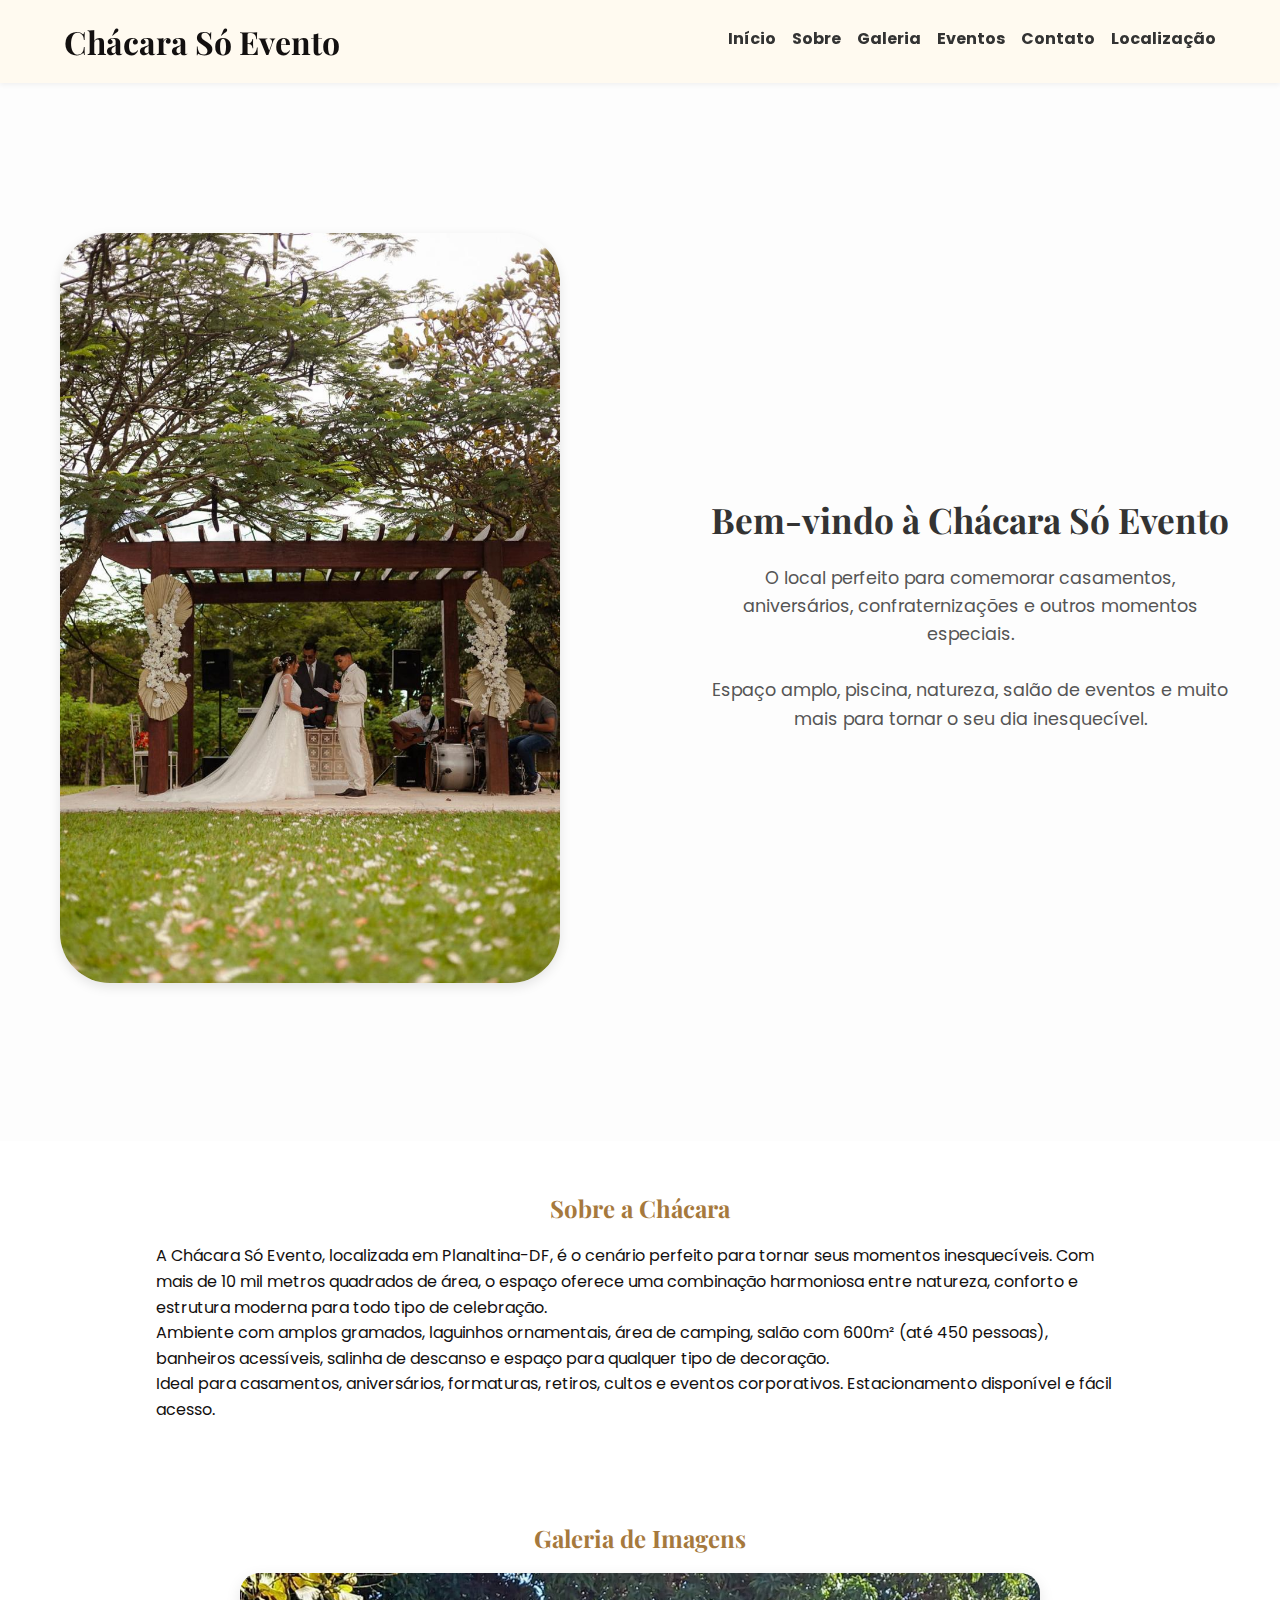
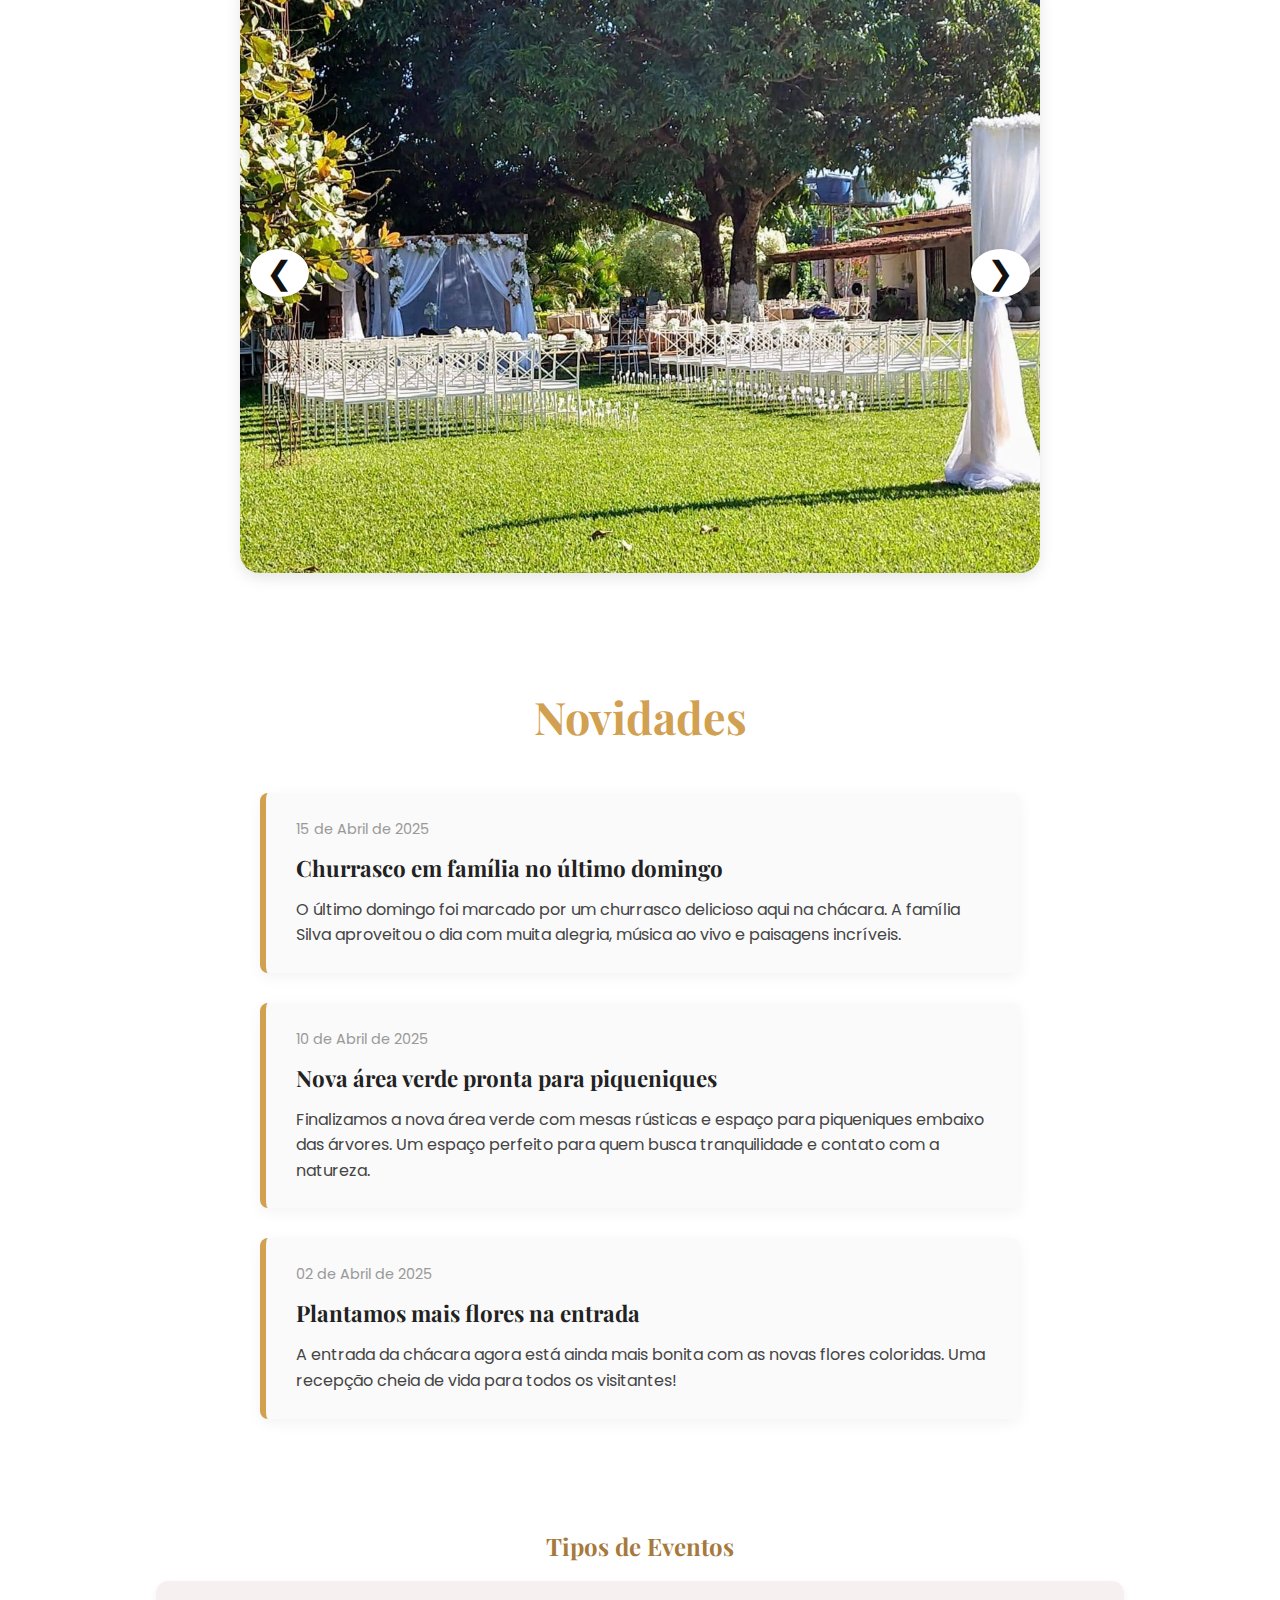
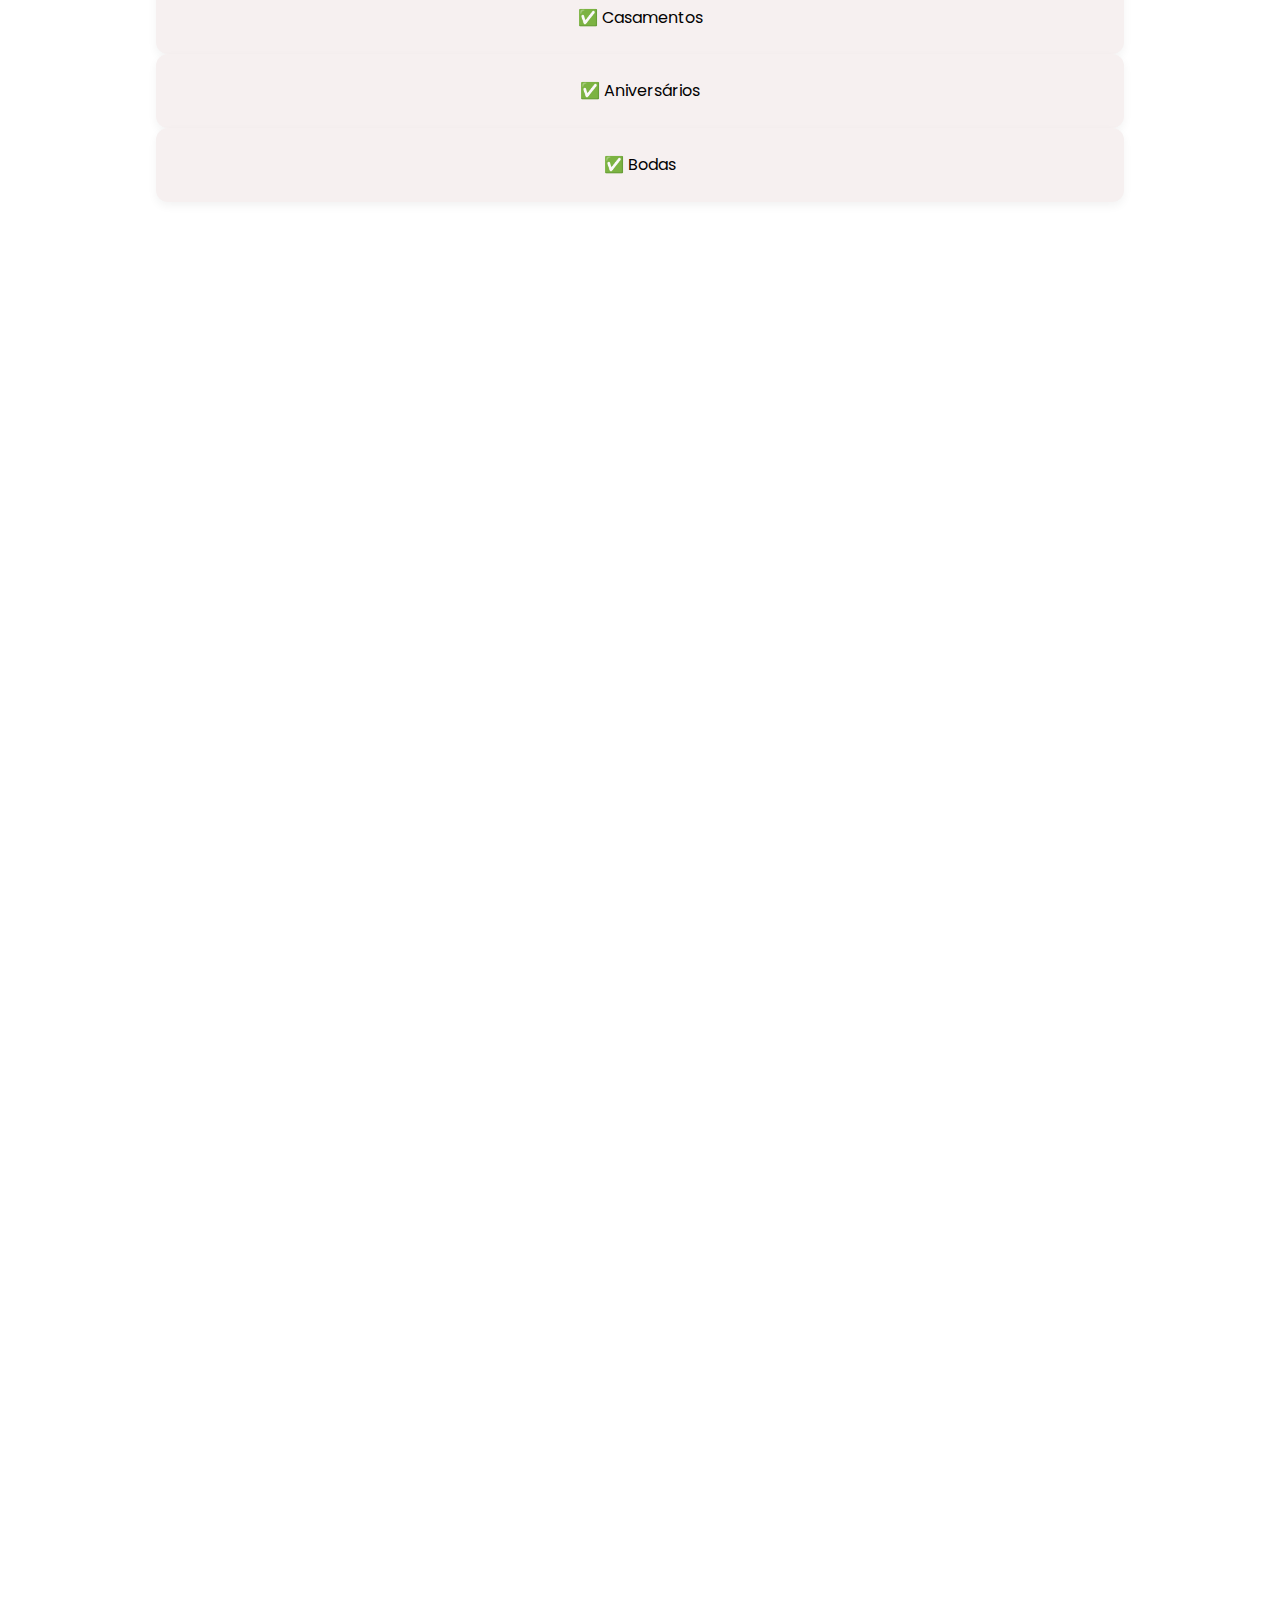
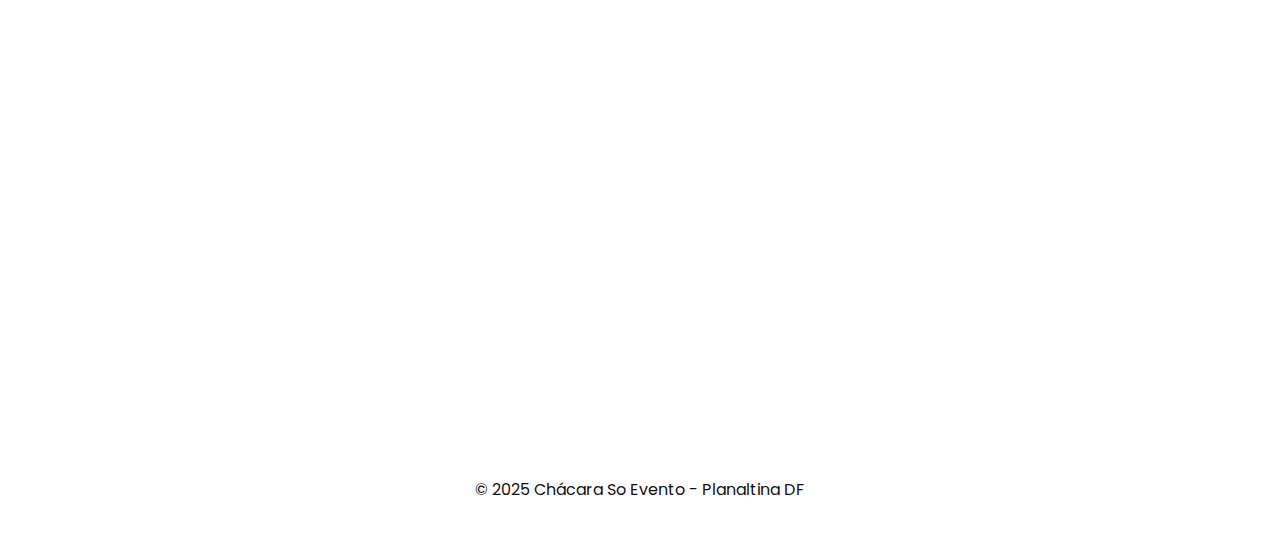
<file: index.html>
<!DOCTYPE html>
<html lang="pt-BR">
<head>
  <meta charset="UTF-8" />
  <meta name="viewport" content="width=device-width, initial-scale=1.0" />
  <title>Chácara Só  Evento - Planaltina DF</title>
  <link rel="stylesheet" href="stryl.css" />
  <link href="https://fonts.googleapis.com/css2?family=Poppins:wght@300;400;600&family=Playfair+Display:wght@500;700&display=swap" rel="stylesheet">
  <link rel="shortcut icon" href="imgs/icone.png" type="image/x-icon">
</head>
<body>

  <header>
    
    <div class="container">
      <h1>Chácara Só Evento</h1>
      <nav>
        <ul>
          <li><a href="#inicio">Início</a></li>
          <li><a href="#sobre">Sobre</a></li>
          <li><a href="#galeria">Galeria</a></li>
          <li><a href="#eventos">Eventos</a></li>
          <li><a href="#contato">Contato</a></li>
          <li><a href="#localizacao">Localização</a></li>
        </ul>
      </nav>
    </div>
  </header>

  
    <section id="inicio" class="hero" >
      <div class="hero-img">
        <img src="imgs/verde.jpg" alt="Chácara Sol & Evento" style="width: 100%;  max-width: 500px;  height: auto;  border-radius: 50px;  box-shadow: 0 4px 12px rgba(0, 0, 0, 0.1);" >
      </div>
      <div class="hero-text" style="flex: 1; min-width: 300px;">
        <h2 style="font-size: 2.2rem; color: #333;">Bem-vindo à Chácara Só Evento</h2>
        <p style="font-size: 1.1rem; color: #555; margin-top: 10px;">
          O local perfeito para comemorar casamentos, aniversários, confraternizações e outros momentos especiais.<br><br>
          Espaço amplo, piscina, natureza, salão de eventos e muito mais para tornar o seu dia inesquecível.
        </p>
      </div>
    </section>

    <section id="sobre" class="sobre">
      <h2>Sobre a Chácara</h2>
      <p>A Chácara Só Evento, localizada em Planaltina-DF, é o cenário perfeito para tornar seus momentos inesquecíveis. Com mais de 10 mil metros quadrados de área, o espaço oferece uma combinação harmoniosa entre natureza, conforto e estrutura moderna para todo tipo de celebração.</p>
      <p>Ambiente com amplos gramados, laguinhos ornamentais, área de camping, salão com 600m² (até 450 pessoas), banheiros acessíveis, salinha de descanso e espaço para qualquer tipo de decoração.</p>
      <p>Ideal para casamentos, aniversários, formaturas, retiros, cultos e eventos corporativos. Estacionamento disponível e fácil acesso.</p>
    </section>

    <section id="galeria" class="galeria">
      <h2>Galeria de Imagens</h2>
      <div class="carousel">
        <img src="imgs/chácara.jpg" class="slide active" />
        <img src="imgs/piscina.jpg" class="slide" />
        <img src="imgs/verde.jpg" class="slide" />
        <img src="imgs/ch2.jpg" class="slide" />
        <img src="imgs/ch3.jpg" class="slide" />
        <img src="imgs/ch4.jpg" class="slide" />
        <img src="imgs/ch5.jpg" class="slide" />
        <button class="prev">&#10094;</button>
        <button class="next">&#10095;</button>
      </div>
    </section>

    <section class="blog">
      <h2 class="titulo-blog">Novidades</h2>
  
      <div class="post">
        <span class="data">15 de Abril de 2025</span>
        <h3>Churrasco em família no último domingo</h3>
        <p>O último domingo foi marcado por um churrasco delicioso aqui na chácara. A família Silva aproveitou o dia com muita alegria, música ao vivo e paisagens incríveis.</p>
      </div>
  
      <div class="post">
        <span class="data">10 de Abril de 2025</span>
        <h3>Nova área verde pronta para piqueniques</h3>
        <p>Finalizamos a nova área verde com mesas rústicas e espaço para piqueniques embaixo das árvores. Um espaço perfeito para quem busca tranquilidade e contato com a natureza.</p>
      </div>
  
      <div class="post">
        <span class="data">02 de Abril de 2025</span>
        <h3>Plantamos mais flores na entrada</h3>
        <p>A entrada da chácara agora está ainda mais bonita com as novas flores coloridas. Uma recepção cheia de vida para todos os visitantes!</p>
      </div>
  
    </section>



    <section id="eventos" class="eventos">
      <h2>Tipos de Eventos</h2>
      <div class="evento-cards">
        <div class="card">✅ Casamentos</div>
        <div class="card">✅ Aniversários</div>
        <div class="card">✅ Bodas</div>
        <div class="card">✅ Formaturas</div>
        <div class="card">✅ Confraternizações</div>
        <div class="card">✅ Eventos de empresa</div>
        <div class="card">✅ Retiros e cultos</div>
      </div>
    </section>
    
    <section id="contato" class="contato">
      <h2>Fale Conosco</h2>
      <div class="contato-cards">
        <a class="card" href="https://wa.me/5561996049062" target="_blank">
          📞 WhatsApp<br>(61) 99604-9062
        </a>
        <a class="card" href="https://instagram.com/chacarasoeventoplanaltinadf" target="_blank">
          📸 Instagram<br>@chacarasoeventoplanaltinadf
        </a>
        <a class="card" href="mailto:soeventoplanaltina@gmail.com">
          📧 E-mail<br>soeventoplanaltina@gmail.com
        </a>
      </div>
    </section>
    
    <section id="localizacao" class="localizacao">
      <h2>Localização</h2>
      <iframe src="https://maps.app.goo.gl/wyysvCi36EM5ueGe6?g_st=iwb" width="100%" height="300" style="border:0;" allowfullscreen loading="lazy"></iframe>
      <p>Planaltina - DF | Estacionamento no local</p>
    </section>
    
    <section class="orcamento">
      <a class="botao-orcamento" href="https://wa.me/5561996049062" target="_blank">💬 Fazer Orçamento / Agendar Evento</a>
    </section>
    
    <section class="diferenciais">
      <h2>Diferenciais da Chácara</h2>
      <div class="evento-cards">
        <div class="card">✔️ Espaço amplo</div>
        <div class="card">✔️ Contato com a natureza</div>
        <div class="card">✔️ Área coberta e aberta</div>
        <div class="card">✔️ Segurança</div>
        <div class="card">✔️ Boa localização</div>
      </div>
    </section>
    
    <footer>
      <p>&copy; 2025 Chácara So Evento - Planaltina DF</p>
    </footer>
  
  <script src="srcipt.js"></script>
</body>
</file>
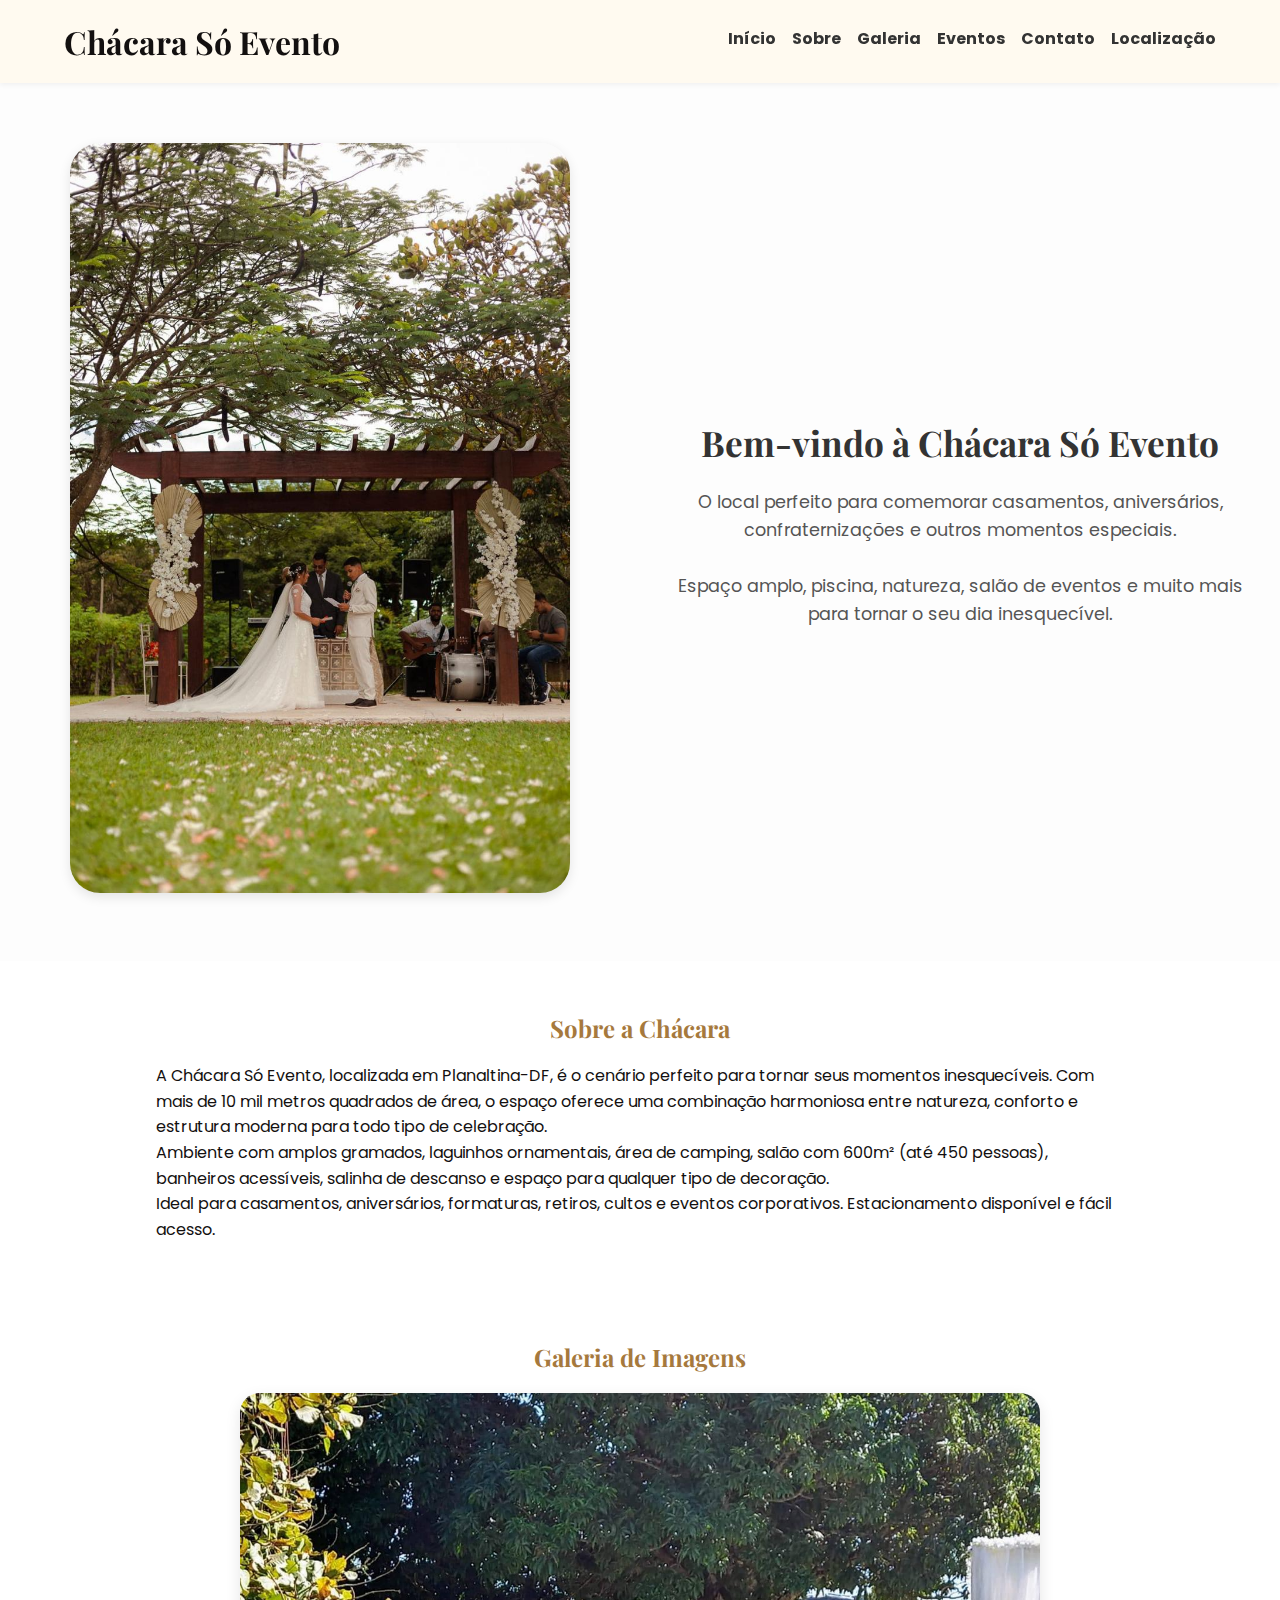
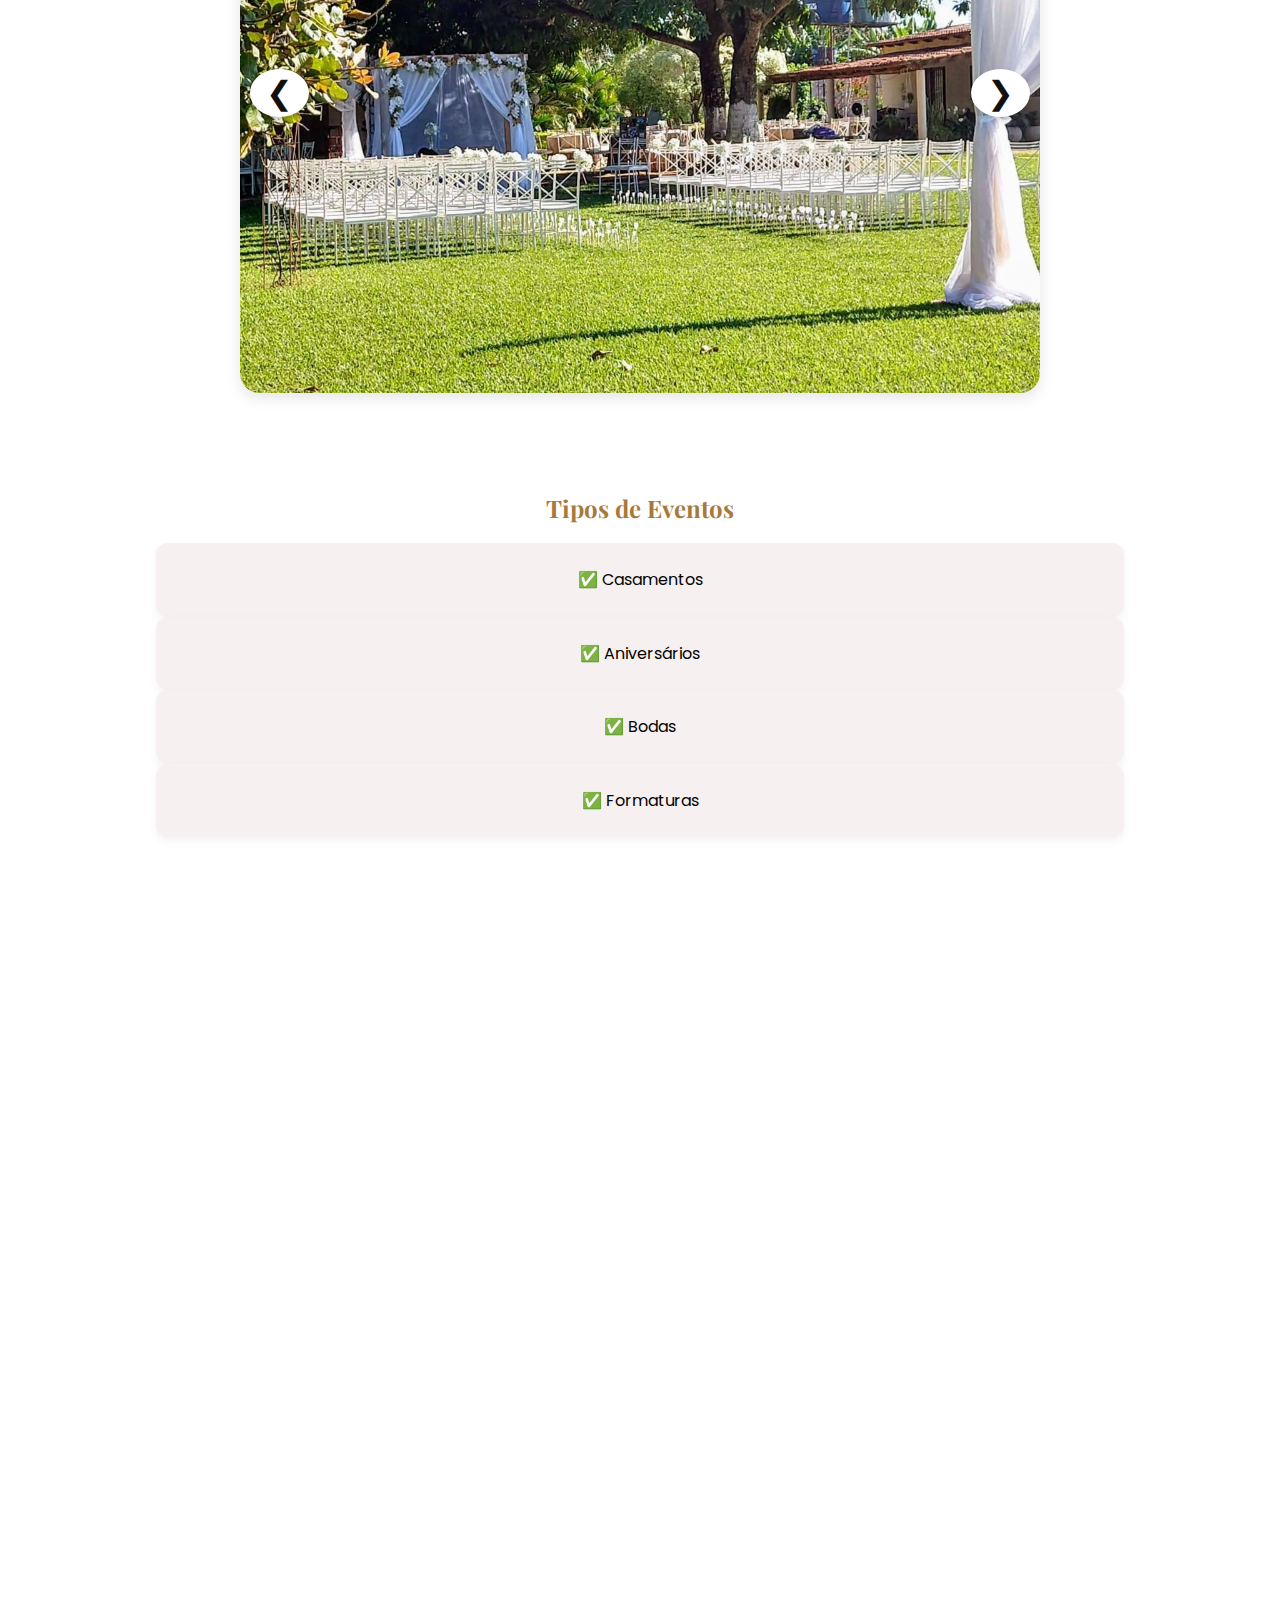
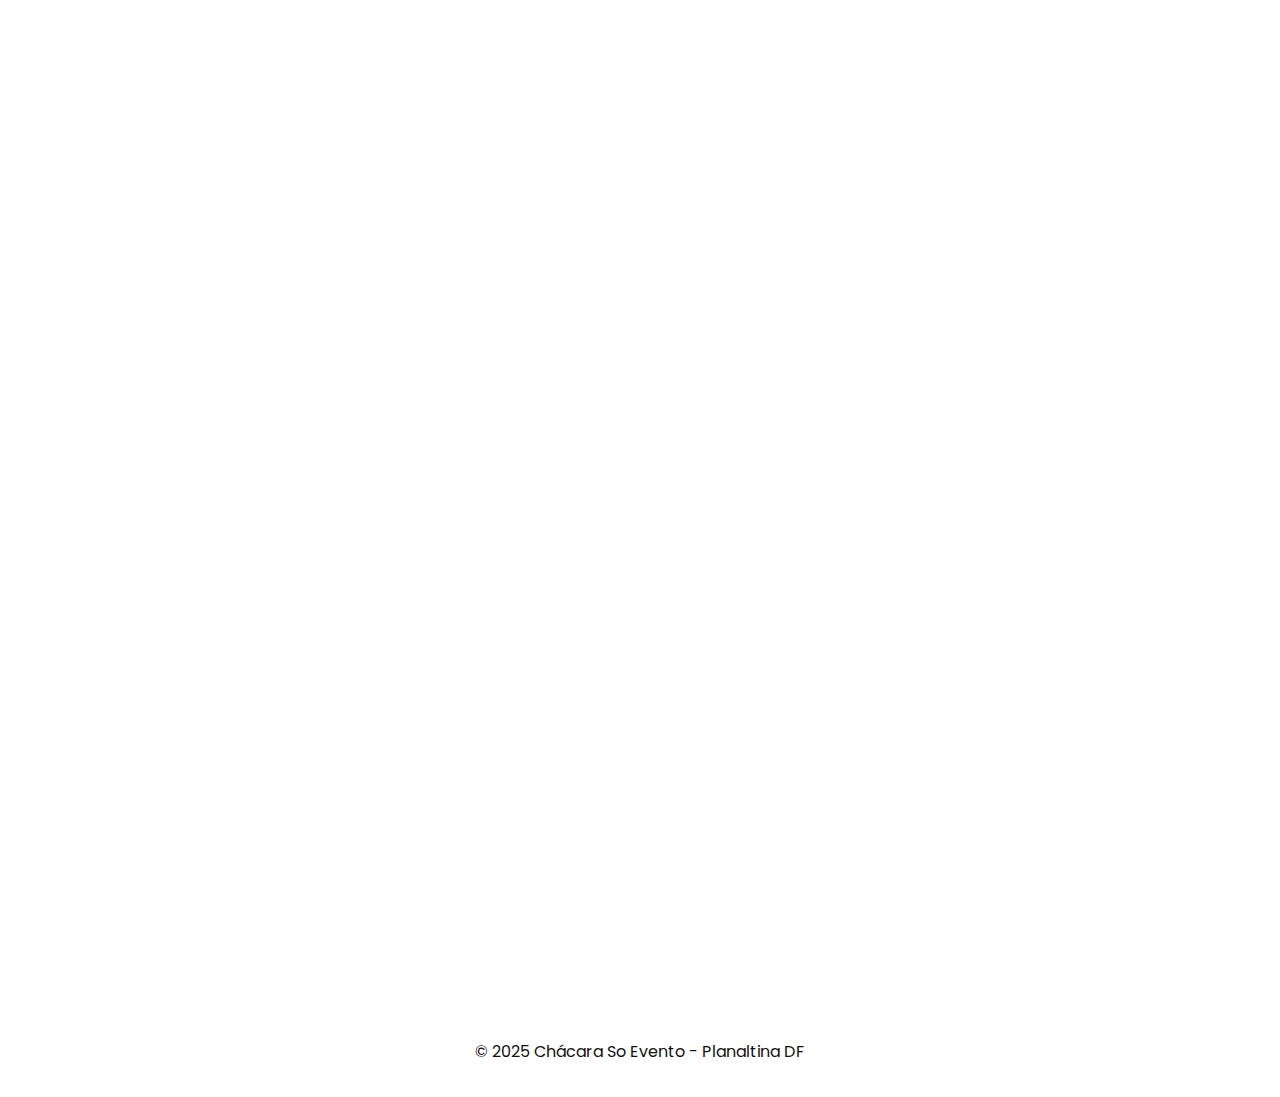
<file: chacara/index.html>
<!DOCTYPE html>
<html lang="pt-BR">
<head>
  <meta charset="UTF-8" />
  <meta name="viewport" content="width=device-width, initial-scale=1.0" />
  <title>Chácara Só  Evento - Planaltina DF</title>
  <link rel="stylesheet" href="stryl.css" />
  <link href="https://fonts.googleapis.com/css2?family=Poppins:wght@300;400;600&family=Playfair+Display:wght@500;700&display=swap" rel="stylesheet">
  <link rel="shortcut icon" href="imgs/icone.png" type="image/x-icon">
</head>
<body>

  <header>
    
    <div class="container">
      <h1>Chácara Só Evento</h1>
      <nav>
        <ul>
          <li><a href="#inicio">Início</a></li>
          <li><a href="#sobre">Sobre</a></li>
          <li><a href="#galeria">Galeria</a></li>
          <li><a href="#eventos">Eventos</a></li>
          <li><a href="#contato">Contato</a></li>
          <li><a href="#localizacao">Localização</a></li>
        </ul>
      </nav>
    </div>
  </header>

  
  <section id="inicio" class="hero" style="display: flex; align-items: center; justify-content: center; padding: 60px 20px; gap: 40px; flex-wrap: wrap; background-color: #fdfdfd;">
    <div class="hero-img" style="flex: 1; min-width: 100px;">
      <img src="imgs/verde.jpg" alt="Chácara Sol & Evento" style="width: 100%; border-radius: 30px; box-shadow: 0 4px 12px rgba(0, 0, 0, 0.1); width: 500px; height: 750px;">
    </div>
    <div class="hero-text" style="flex: 1; min-width: 300px;">
      <h2 style="font-size: 2.2rem; color: #333;">Bem-vindo à Chácara Só Evento</h2>
      <p style="font-size: 1.1rem; color: #555; margin-top: 10px;">
        O local perfeito para comemorar casamentos, aniversários, confraternizações e outros momentos especiais.<br><br>
        Espaço amplo, piscina, natureza, salão de eventos e muito mais para tornar o seu dia inesquecível.
      </p>
    </div>
  </section>

  <section id="sobre" class="sobre">
    <h2>Sobre a Chácara</h2>
    <p>A Chácara Só Evento, localizada em Planaltina-DF, é o cenário perfeito para tornar seus momentos inesquecíveis. Com mais de 10 mil metros quadrados de área, o espaço oferece uma combinação harmoniosa entre natureza, conforto e estrutura moderna para todo tipo de celebração.</p>
    <p>Ambiente com amplos gramados, laguinhos ornamentais, área de camping, salão com 600m² (até 450 pessoas), banheiros acessíveis, salinha de descanso e espaço para qualquer tipo de decoração.</p>
    <p>Ideal para casamentos, aniversários, formaturas, retiros, cultos e eventos corporativos. Estacionamento disponível e fácil acesso.</p>
  </section>

  <section id="galeria" class="galeria">
    <h2>Galeria de Imagens</h2>
    <div class="carousel">
      <img src="imgs/chácara.jpg" class="slide active" />
      <img src="imgs/piscina.jpg" class="slide" />
      <img src="imgs/verde.jpg" class="slide" />
      <button class="prev">&#10094;</button>
      <button class="next">&#10095;</button>
    </div>
  </section>

  <section id="eventos" class="eventos">
    <h2>Tipos de Eventos</h2>
    <div class="evento-cards">
      <div class="card">✅ Casamentos</div>
      <div class="card">✅ Aniversários</div>
      <div class="card">✅ Bodas</div>
      <div class="card">✅ Formaturas</div>
      <div class="card">✅ Confraternizações</div>
      <div class="card">✅ Eventos de empresa</div>
      <div class="card">✅ Retiros e cultos</div>
    </div>
  </section>
  
  <section id="contato" class="contato">
    <h2>Fale Conosco</h2>
    <div class="contato-cards">
      <a class="card" href="https://wa.me/5561996049062" target="_blank">
        📞 WhatsApp<br>(61) 99604-9062
      </a>
      <a class="card" href="https://instagram.com/chacarasoeventoplanaltinadf" target="_blank">
        📸 Instagram<br>@chacarasoeventoplanaltinadf
      </a>
      <a class="card" href="mailto:dnlmagalhaes2009@gmail.com">
        📧 E-mail<br>soeventoplanaltina@gmail.com
      </a>
    </div>
  </section>
  
  <section id="localizacao" class="localizacao">
    <h2>Localização</h2>
    <iframe src="https://www.google.com/maps?q=Planaltina+DF&output=embed" width="100%" height="300" style="border:0;" allowfullscreen loading="lazy"></iframe>
    <p>Planaltina - DF | Estacionamento no local</p>
  </section>
  
  <section class="orcamento">
    <a class="botao-orcamento" href="https://wa.me/5561996049062" target="_blank">💬 Fazer Orçamento / Agendar Evento</a>
  </section>
  
  <section class="diferenciais">
    <h2>Diferenciais da Chácara</h2>
    <div class="evento-cards">
      <div class="card">✔️ Espaço amplo</div>
      <div class="card">✔️ Contato com a natureza</div>
      <div class="card">✔️ Área coberta e aberta</div>
      <div class="card">✔️ Segurança</div>
      <div class="card">✔️ Boa localização</div>
    </div>
  </section>
  
  <footer>
    <p>&copy; 2025 Chácara So Evento - Planaltina DF</p>
  </footer>
  
  <script src="srcipt.js"></script>
</file>
<file: stryl.css>
* {
  margin: 0;
  padding: 0;
  color: #131010;
  font-family: 'Poppins', sans-serif;
  box-sizing: border-box;
}

h1, h2, h3, h4, h5, h6 {
  font-family: 'Playfair Display', serif;
}

body {
  color: #333;
  line-height: 1.6;
  overflow-x: hidden; 
}

header {
  position: sticky;
  top: 0;
  background: #fffaf0;
  padding: 1rem 0;
  box-shadow: 0 2px 5px rgba(0,0,0,0.05);
  z-index: 100;
  justify-content: center;
  align-items: center; 
}

.container {
  width: 90%;
  max-width: 1200px;
  margin: auto;
  display: flex;
  justify-content: space-between;
  align-items: center;
}

nav ul {
  list-style: none;
  display: flex;
  gap: 1rem;
}

nav a {
  text-decoration: none;
  color: #333;
  font-weight: bold;
  transition: color 0.3s;
  font-size: 1rem;
}

nav a:hover {
  color: #d1a050;
}
.hero {
  text-align: center;
  display: flex;
  align-items: center;
  justify-content: center;
  padding: 150px 50px;
  gap: 140px;
  flex-wrap: wrap;
  background-color: #fdfdfd;
}

.hero-img {
  flex: 1;
  min-width: 100px;
}


.hero-text {
  min-width: 280px;
  max-width: 100%;
  flex: 1;
}


.hero-text h2 {
  font-size: 2.2rem;
  color: #333;
}

.hero-text p {
  font-size: 1.1rem;
  color: #555;
  margin-top: 10px;
}

.sobre, .eventos, .contato, .localizacao, .orcamento, .diferenciais {
  padding: 3rem 1rem;
  max-width: 1000px;
  margin: auto;
}

h2 {
  color: #a6793d;
  margin-bottom: 1rem;
  text-align: center;
}

.galeria {
  padding: 3rem 1rem;
  background-color: #fff;
}

.carousel {
  position: relative;
  max-width: 800px;
  margin: auto;
}

.slide {
  display: none;
  width: 100%;
  border-radius: 20px;
  box-shadow: 0 5px 15px rgba(0,0,0,0.1);
}

.slide.active {
  display: block;
}

.prev, .next {
  position: absolute;
  top: 50%;
  transform: translateY(-50%);
  background: #fff;
  border: none;
  font-size: 2rem;
  cursor: pointer;
  padding: 0 1rem;
  border-radius: 50%;
  box-shadow: 0 2px 5px rgba(0,0,0,0.2);
}

.prev { left: 10px; }
.next { right: 10px; }

.contato-cards {
  display: flex;
  flex-wrap: wrap;
  gap: 1rem;
  justify-content: center;
}

.card {
  flex: 1 1 200px;
  text-align: center;
  padding: 1.5rem;
  background-color: #F6F0F0;
  border-radius: 12px;
  box-shadow: 0 4px 10px rgba(0,0,0,0.05);
  transition: transform 0.3s, background 0.3s;
  text-decoration: none;
  color: #030202;
}

.card:hover {
  transform: translateY(-5px);
  background-color: #F2E2B1;
}

.blog {
  max-width: 800px;
  margin: 60px auto;
  padding: 0 20px;
}

.titulo-blog {
  text-align: center;
  font-size: 2.8em;
  margin-bottom: 40px;
  color: #d1a050;
  font-weight: 700;
}

.post {
  background-color: #fafafa;
  padding: 25px 30px;
  margin-bottom: 30px;
  border-left: 6px solid #d1a050;
  border-radius: 8px;
  box-shadow: 0 4px 15px rgba(0, 0, 0, 0.05);
  transition: transform 0.3s ease;
}

.post:hover {
  transform: translateY(-5px);
}

.post .data {
  font-size: 0.9em;
  color: #999;
  display: block;
  margin-bottom: 10px;
}

.post h3 {
  font-size: 1.4em;
  margin-bottom: 10px;
  color: #222;
}

.post p {
  font-size: 1em;
  color: #444;
}
.botao-orcamento {
  display: block;
  text-align: center;
  background: #a6793d;
  color: #dbd3d3;
  padding: 1rem 2rem;
  border-radius: 30px;
  width: fit-content;
  margin: 2rem auto;
  text-decoration: none;
  transition: background 0.3s;
}

.botao-orcamento:hover {
  background: #000000;
}

footer {
  text-align: center;
  padding: 2rem;
  background: #fff;
  color: #ac1919;
  margin-top: 2rem;
}

ul {
  list-style: none;
  text-align: center;
}

ul li {
  margin-bottom: 0.5rem;
  font-size: 1.1rem;
}

@media (max-width: 850px) {
  .hero {
    flex-direction: column-reverse;
    padding-top: 30px;
    padding-bottom: 30px;
    gap: 20px;
    text-align: center;
  }

  .hero-img  {
    width: 80%; 
    height: 50px; 
    object-fit: cover; 
  }

  .hero-text h2 {
    font-size: 1.7rem;
    text-align: center;
  }

  .hero-text p {
    font-size: 1rem;
    text-align: center;
  }

  nav ul {
    justify-content: center;
    flex-wrap: wrap;
    text-align: center;
  }

  nav li {
    margin: 0 5px;
  }

  .botao-orcamento {
    padding: 0.8rem 1.5rem;
  }

  .card {
    flex: 1 1 100%;
    max-width: 100%;
    padding: 1rem;
  }

  .container {
    flex-direction: column;
    align-items: center;
    gap: 20px;
    text-align: center;
  }

  .container-tudo {
    text-align: center;
  }

  /* Novidades (Blog) */
  .blog {
    padding: 30px 15px;
  }

  .titulo-blog {
    font-size: 2.2em;
    text-align: center;
  }

  .post {
    padding: 20px;
    text-align: center;
  }

  .post h3 {
    font-size: 1.3em;
  }

  .post p {
    font-size: 0.95em;
  }
}

@media (max-width: 500px) {
  .hero-img img {
    width: 1000%; 
    height: 1000px; 
    object-fit: cover; 
    border-radius: 10px;
  }

  .hero-text h2 {
    font-size: 1.5rem;
  }

  .hero-text p {
    font-size: 0.9rem;
  }

  /* Novidades (Blog) */
  .titulo-blog {
    font-size: 1.8em;
  }

  .post {
    padding: 18px;
  }

  .post h3 {
    font-size: 1.2em;
  }

  .post p {
    font-size: 0.9em;
  }
}
</file>
<file: chacara/stryl.css>
* {
  margin: 0;
  padding: 0;
  box-sizing: border-box;
  color: #131010;
  font-family: 'Poppins', sans-serif;
}

h1, h2, h3, h4, h5, h6 {
  font-family: 'Playfair Display', serif;
}

body {
  color: #333;
  line-height: 1.6;
}

header {
  position: sticky;
  top: 0;
  background: #fffaf0;
  padding: 1rem 0;
  box-shadow: 0 2px 5px rgba(0,0,0,0.05);
  z-index: 100;
}

.container {
  width: 90%;
  max-width: 1200px;
  margin: auto;
  display: flex;
  justify-content: space-between;
  align-items: center;
}

nav ul {
  list-style: none;
  display: flex;
  gap: 1rem;
}

nav a {
  text-decoration: none;
  color: #333;
  font-weight: bold;
  transition: color 0.3s;
  font-size: 1rem;
}

nav a:hover {
  color: #d1a050;
}

.hero {
  text-align: center;
  display: flex;
  align-items: center;
  justify-content: center;
  padding: 150px 50px; /* padding grande no desktop */
  gap: 40px;
  flex-wrap: wrap;
  background-color: #fdfdfd;
}

.hero-img {
  flex: 1;
  min-width: 100px;
}

.hero-img img {
  width: 100%;
  max-width: 500px;
  height: auto;
  border-radius: 30px;
  box-shadow: 0 4px 12px rgba(0, 0, 0, 0.1);
}

.hero-text {
  flex: 1;
  min-width: 300px;
}

.hero-text h2 {
  font-size: 2.2rem;
  color: #333;
}

.hero-text p {
  font-size: 1.1rem;
  color: #555;
  margin-top: 10px;
}

.sobre, .eventos, .contato, .localizacao, .orcamento, .diferenciais {
  padding: 3rem 1rem;
  max-width: 1000px;
  margin: auto;
}

h2 {
  color: #a6793d;
  margin-bottom: 1rem;
  text-align: center;
}

.galeria {
  padding: 3rem 1rem;
  background-color: #fff;
}

.carousel {
  position: relative;
  max-width: 800px;
  margin: auto;
}

.slide {
  display: none;
  width: 100%;
  border-radius: 20px;
  box-shadow: 0 5px 15px rgba(0,0,0,0.1);
}

.slide.active {
  display: block;
}

.prev, .next {
  position: absolute;
  top: 50%;
  transform: translateY(-50%);
  background: #fff;
  border: none;
  font-size: 2rem;
  cursor: pointer;
  padding: 0 1rem;
  border-radius: 50%;
  box-shadow: 0 2px 5px rgba(0,0,0,0.2);
}

.prev { left: 10px; }
.next { right: 10px; }

.contato-cards {
  display: flex;
  flex-wrap: wrap;
  gap: 1rem;
  justify-content: center;
}

.card {
  flex: 1 1 200px;
  text-align: center;
  padding: 1.5rem;
  background-color: #F6F0F0;
  border-radius: 12px;
  box-shadow: 0 4px 10px rgba(0,0,0,0.05);
  transition: transform 0.3s, background 0.3s;
  text-decoration: none;
  color: #030202;
}

.card:hover {
  transform: translateY(-5px);
  background-color: #F2E2B1;
}

.botao-orcamento {
  display: block;
  text-align: center;
  background: #a6793d;
  color: #dbd3d3;
  padding: 1rem 2rem;
  border-radius: 30px;
  width: fit-content;
  margin: 2rem auto;
  text-decoration: none;
  transition: background 0.3s;
}

.botao-orcamento:hover {
  background: #000000;
}

footer {
  text-align: center;
  padding: 2rem;
  background: #ffffff;
  color: #ac1919;
  margin-top: 2rem;
}

ul {
  list-style: none;
  text-align: center;
}

ul li {
  margin-bottom: 0.5rem;
  font-size: 1.1rem;
}

@media (max-width: 768px) {
  .hero {
    flex-direction: column-reverse;
    padding-top: 30px;
    padding-bottom: 30px;
    gap: 20px;
  }

  header h1 {
    font-size: 1.5rem;
    text-align: center;
    width: 100%;
  }

  nav ul {
    justify-content: center;
  }

  .hero-text h2 {
    font-size: 1.7rem;
    text-align: center;
  }

  .hero-text p {
    font-size: 1rem;
    text-align: center;
  }

  .card {
    flex: 1 1 100%;
    max-width: 100%;
  }
}
</file>
